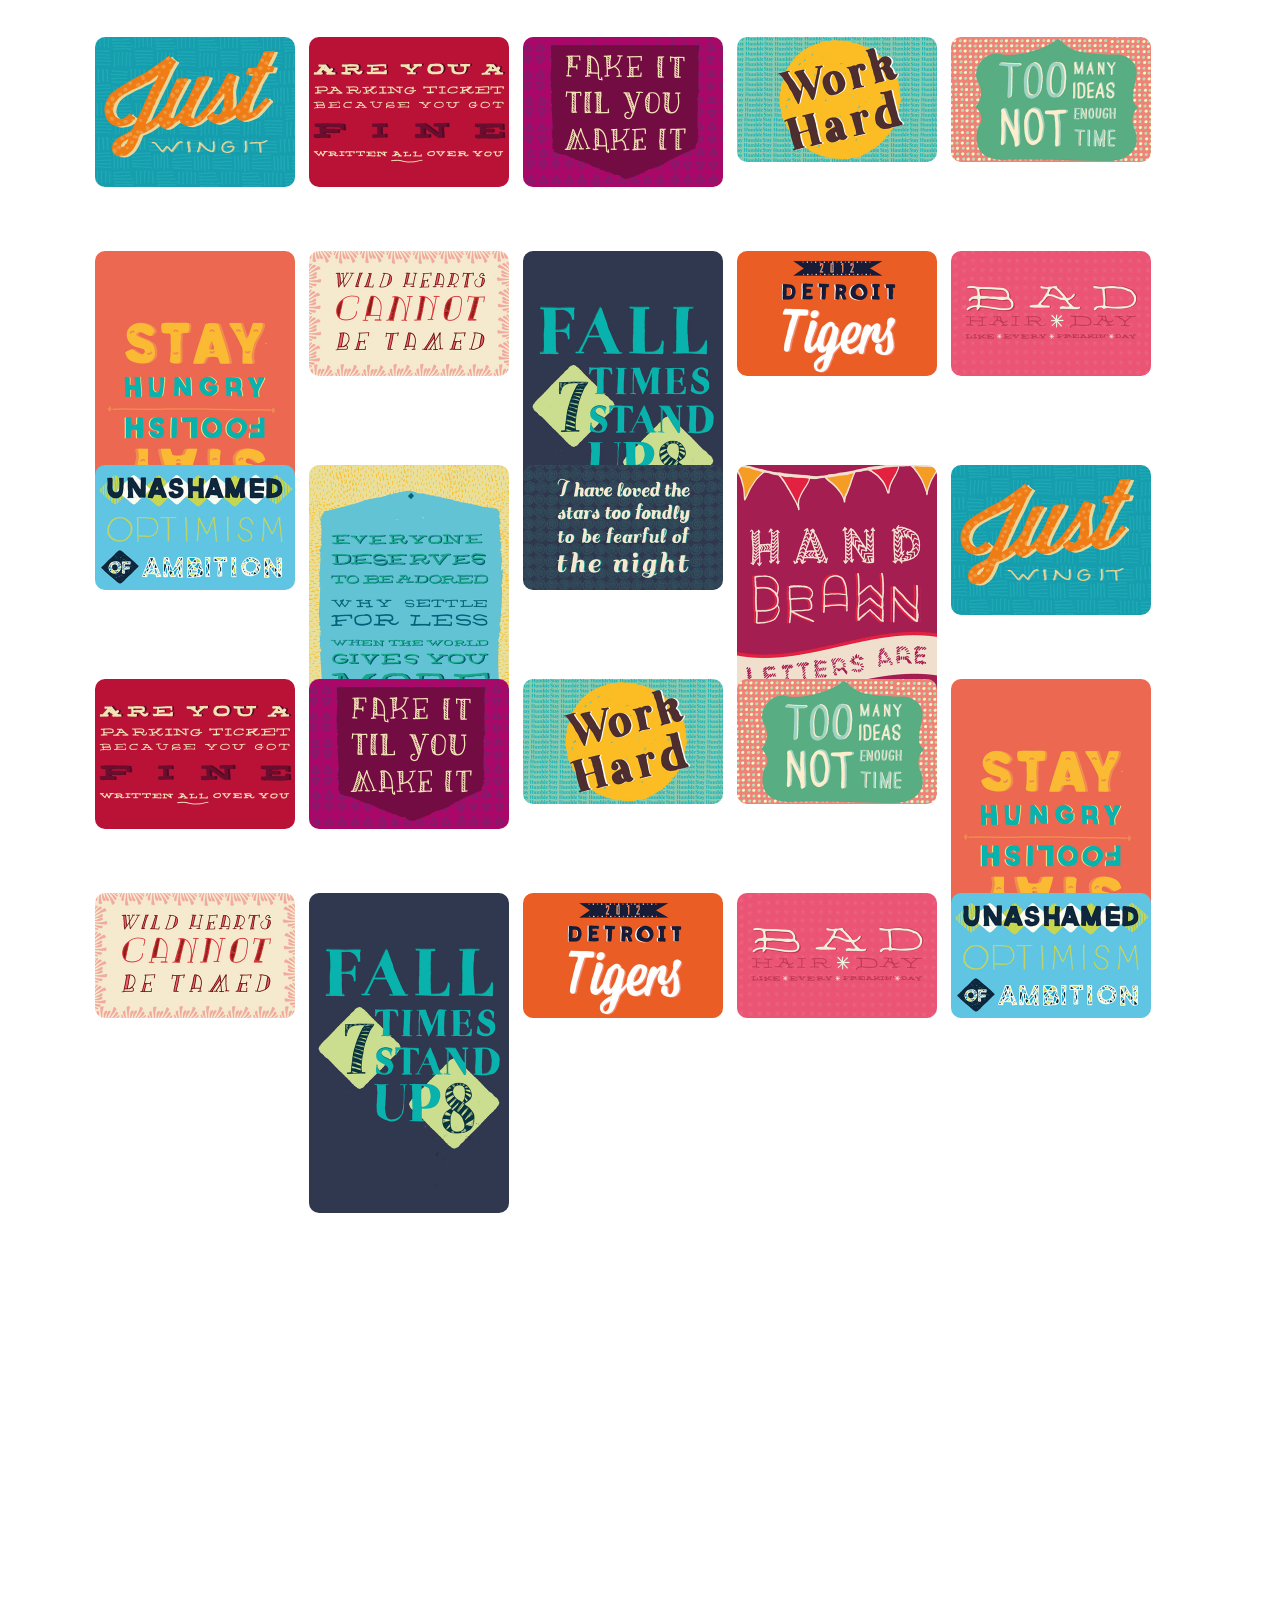
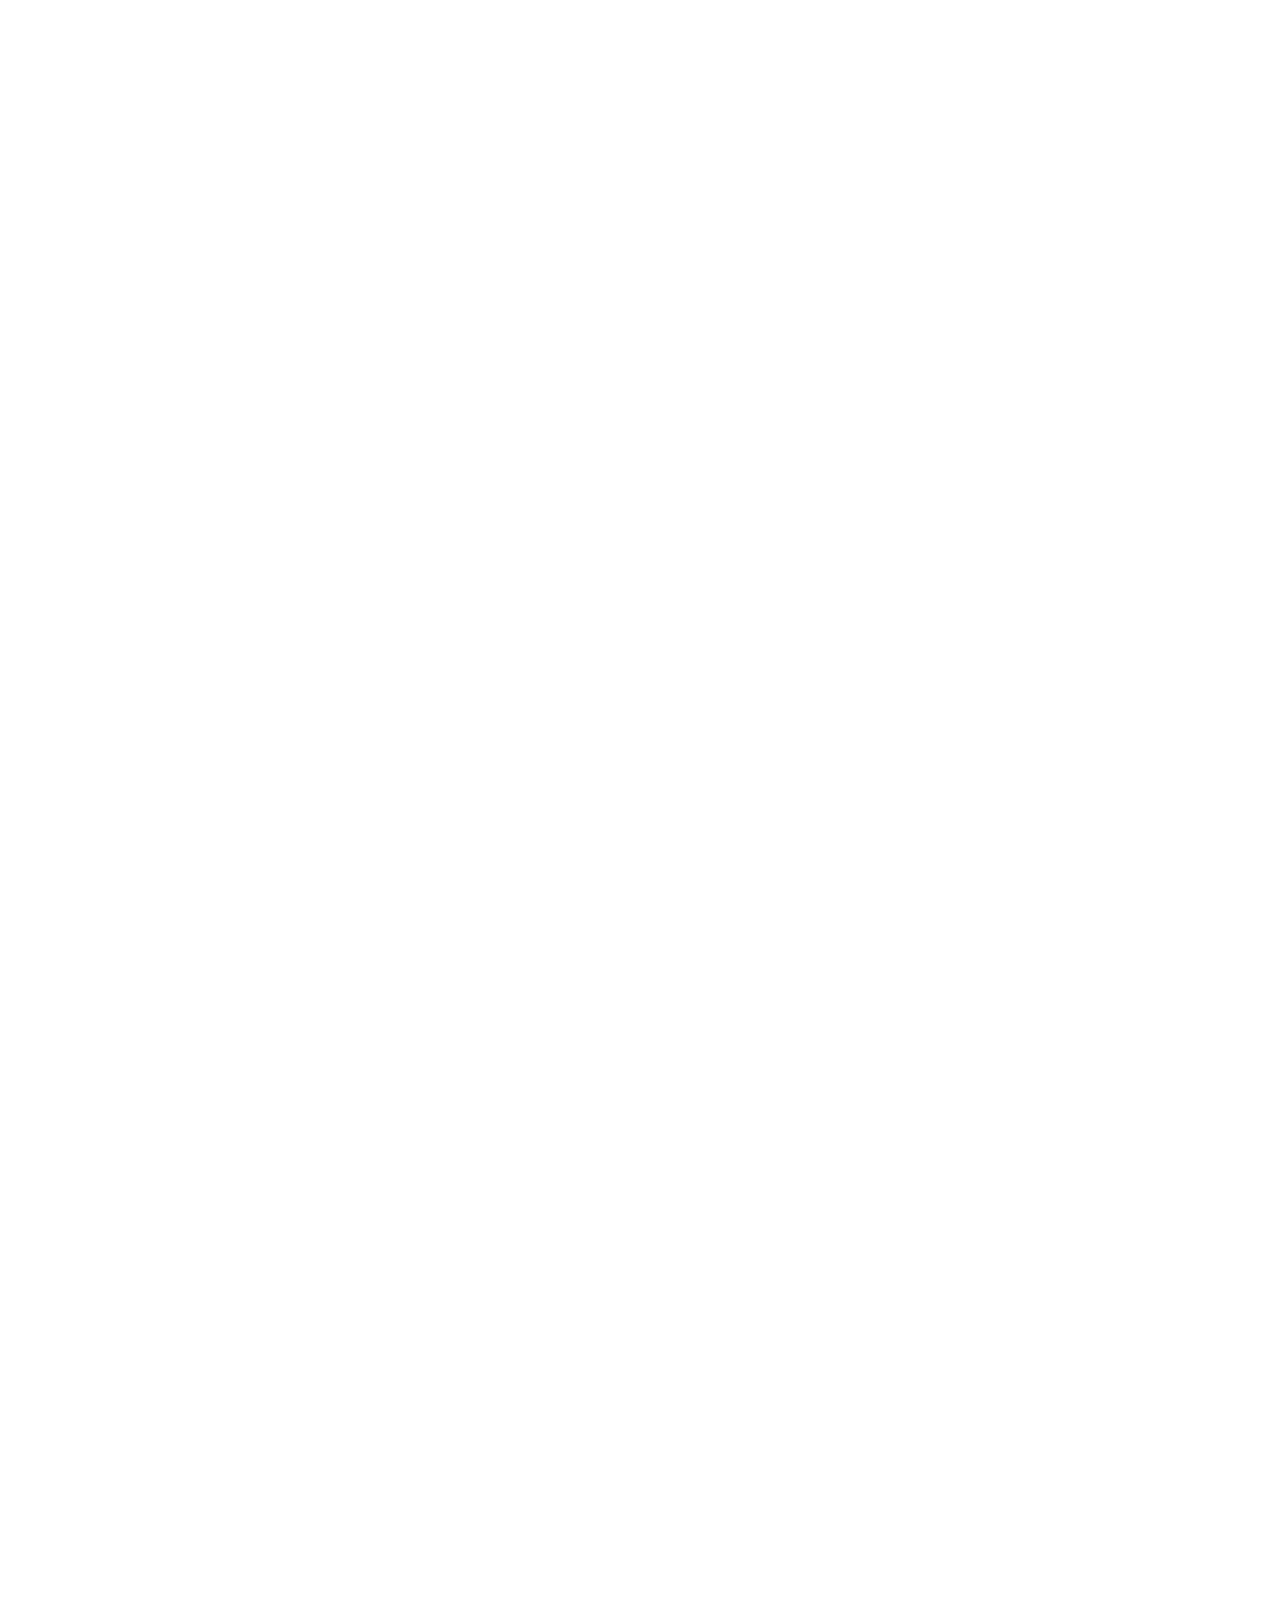
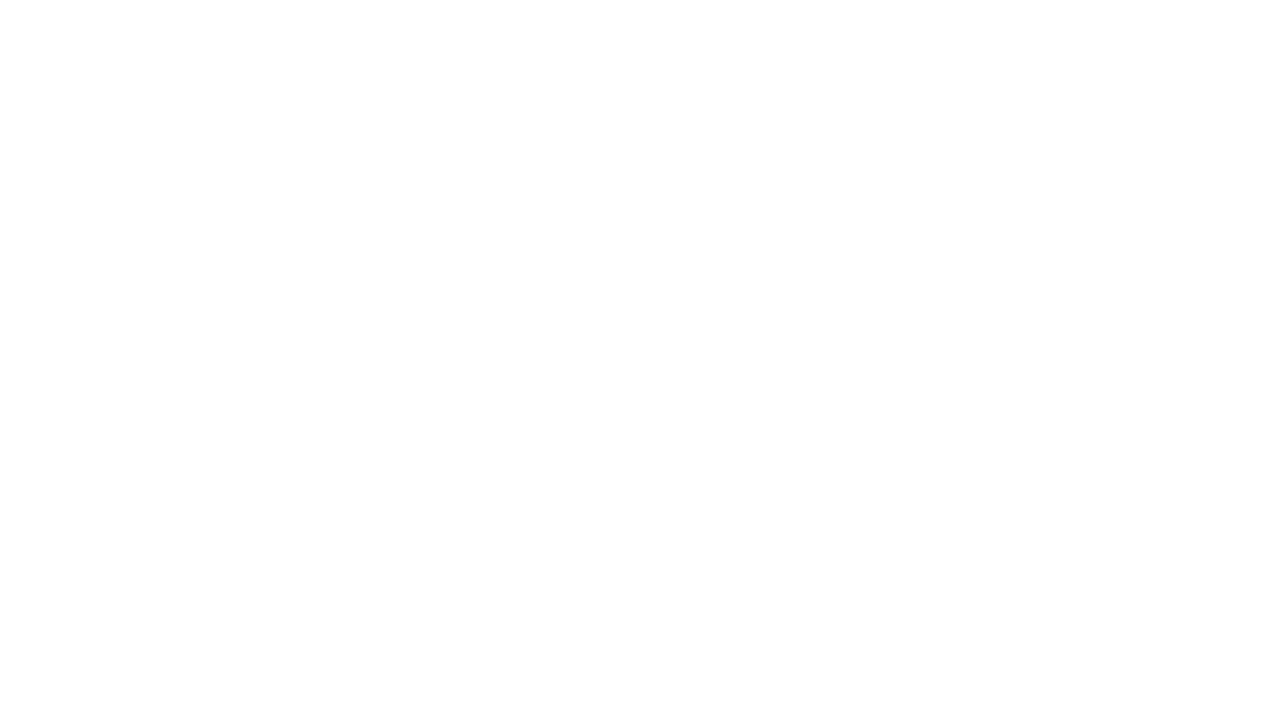
<file: frontend/sandbox/tiles/cool_scroll/index.html>
<!DOCTYPE html>
<html>
	<head>
		<meta charset="UTF-8" />
		<link rel="stylesheet" type="text/css" href="component.css" />
		<script src="modernizr.custom.js"></script>
		<script src="masonry.pkgd.min.js"></script>
		<script src="imagesloaded.js"></script>
		<script src="classie.js"></script>
		<script src="AnimOnScroll.js"></script>
	</head>
	<body>
		<div class="container">

			<ul class="grid effect-1" id="grid">

				<li><img src="images/13.png"></li>
				<li><img src="images/10.png"></li>
				<li><img src="images/11.png"></li>
				<li><img src="images/2.jpg"></li>
				<li><img src="images/14.png"></li>
				<li><img src="images/1.jpg"></li>
				<li><img src="images/3.jpg"></li>
				<li><img src="images/4.jpg"></li>
				<li><img src="images/5.jpg"></li>
				<li><img src="images/6.jpg"></li>
				<li><img src="images/7.jpg"></li>
				<li><img src="images/8.jpg"></li>
				<li><img src="images/9.jpg"></li>
				<li><img src="images/12.png"></li>
				<li><img src="images/13.png"></li>
				<li><img src="images/10.png"></li>
				<li><img src="images/11.png"></li>
				<li><img src="images/2.jpg"></li>
				<li><img src="images/14.png"></li>
				<li><img src="images/1.jpg"></li>
				<li><img src="images/3.jpg"></li>
				<li><img src="images/4.jpg"></li>
				<li><img src="images/5.jpg"></li>
				<li><img src="images/6.jpg"></li>
				<li><img src="images/7.jpg"></li>
				<li><img src="images/8.jpg"></li>
				<li><img src="images/9.jpg"></li>
				<li><img src="images/12.png"></li>
				<li><img src="images/13.png"></li>
				<li><img src="images/10.png"></li>
				<li><img src="images/11.png"></li>
				<li><img src="images/2.jpg"></li>
				<li><img src="images/14.png"></li>
				<li><img src="images/1.jpg"></li>
				<li><img src="images/3.jpg"></li>
				<li><img src="images/4.jpg"></li>
				<li><img src="images/5.jpg"></li>
				<li><img src="images/6.jpg"></li>
				<li><img src="images/7.jpg"></li>
				<li><img src="images/8.jpg"></li>
				<li><img src="images/9.jpg"></li>
				<li><img src="images/12.png"></li>
				<li><img src="images/13.png"></li>
				<li><img src="images/10.png"></li>
				<li><img src="images/11.png"></li>
				<li><img src="images/2.jpg"></li>
				<li><img src="images/14.png"></li>
				<li><img src="images/1.jpg"></li>
				<li><img src="images/3.jpg"></li>
				<li><img src="images/4.jpg"></li>
				<li><img src="images/5.jpg"></li>
				<li><img src="images/6.jpg"></li>
				<li><img src="images/7.jpg"></li>
				<li><img src="images/8.jpg"></li>
				<li><img src="images/9.jpg"></li>
				<li><img src="images/12.png"></li>
				<li><img src="images/13.png"></li>
				<li><img src="images/10.png"></li>
				<li><img src="images/11.png"></li>
				<li><img src="images/2.jpg"></li>
				<li><img src="images/14.png"></li>
				<li><img src="images/1.jpg"></li>
				<li><img src="images/3.jpg"></li>
				<li><img src="images/4.jpg"></li>
				<li><img src="images/5.jpg"></li>
				<li><img src="images/6.jpg"></li>
				<li><img src="images/7.jpg"></li>
				<li><img src="images/8.jpg"></li>
				<li><img src="images/9.jpg"></li>
				<li><img src="images/12.png"></li>
				<li><img src="images/13.png"></li>
				<li><img src="images/10.png"></li>
				<li><img src="images/11.png"></li>
				<li><img src="images/2.jpg"></li>
				<li><img src="images/14.png"></li>
				<li><img src="images/1.jpg"></li>
				<li><img src="images/3.jpg"></li>
				<li><img src="images/4.jpg"></li>
				<li><img src="images/5.jpg"></li>
				<li><img src="images/6.jpg"></li>
				<li><img src="images/7.jpg"></li>
				<li><img src="images/8.jpg"></li>
				<li><img src="images/9.jpg"></li>
				<li><img src="images/3.jpg"></li>
				<li><img src="images/5.jpg"></li>
				<li><img src="images/2.jpg"></li>
			</ul>
		</div>
		<script>
			new AnimOnScroll( document.getElementById( 'grid' ), {
				minDuration : 0.4,
				maxDuration : 0.7,
				viewportFactor : 0.2
			} );
		</script>
	</body>
</html>
</file>
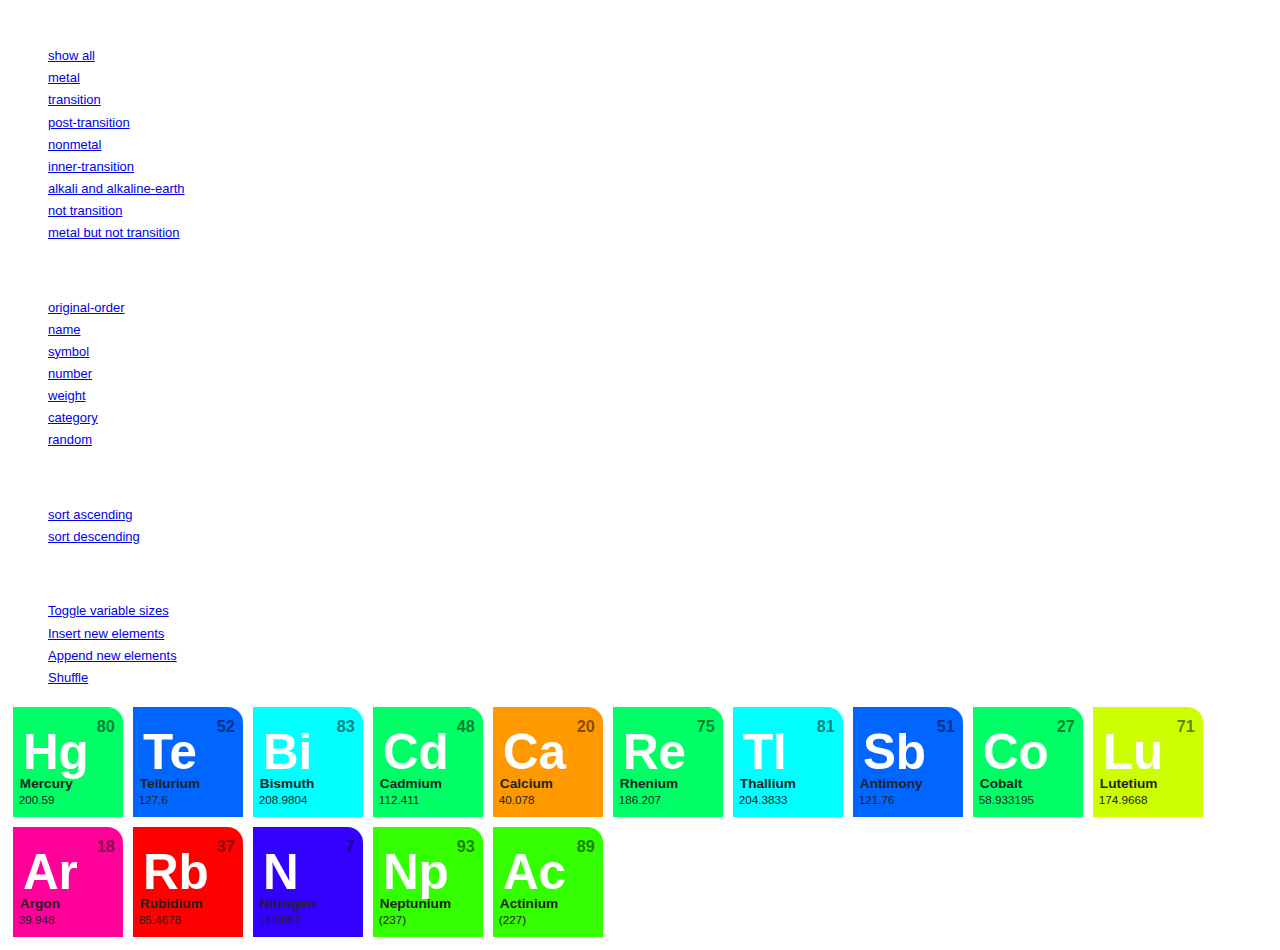
<file: frontend/sandbox/tiles/masonry_layout/index.html>
<html lang="en">
<head>
  <meta charset="utf-8" />
  <link rel="stylesheet" href="style.css">
</head>
<body class="custom-layout-modes ">

  

<section id="options" class="clearfix">

  
      <h3>Filters</h3>

      <ul id="filters" class="option-set clearfix" data-option-key="filter">
        <li><a href="#filter" data-option-value="*" class="selected">show all</a></li>
        <li><a href="#filter" data-option-value=".metal">metal</a></li>
        <li><a href="#filter" data-option-value=".transition">transition</a></li>
        <li><a href="#filter" data-option-value=".post-transition">post-transition</a></li>
        <li><a href="#filter" data-option-value=".nonmetal">nonmetal</a></li>
        <li><a href="#filter" data-option-value=".inner-transition">inner-transition</a></li>
        <li><a href="#filter" data-option-value=".alkali, .alkaline-earth">alkali and alkaline-earth</a></li>
        <li><a href="#filter" data-option-value=":not(.transition)">not transition</a></li>
        <li><a href="#filter" data-option-value=".metal:not(.transition)">metal but not transition</a></li>
      </ul>


  
    <h3>Sort</h3>

    <ul id="sort-by" class="option-set clearfix" data-option-key="sortBy">
      <li><a href="#sortBy=original-order" data-option-value="original-order" class="selected" data>original-order</a></li>
      <li><a href="#sortBy=name" data-option-value="name">name</a></li>
      <li><a href="#sortBy=symbol" data-option-value="symbol">symbol</a></li>
      <li><a href="#sortBy=number" data-option-value="number">number</a></li>
      <li><a href="#sortBy=weight"  data-option-value="weight">weight</a></li>
      <li><a href="#sortBy=category" data-option-value="category">category</a></li>
      <li><a href="#sortBy=random" data-option-value="random">random</a></li>
    </ul>

    <h3>Sort direction</h3>

    <ul id="sort-direction" class="option-set clearfix" data-option-key="sortAscending">
      <li><a href="#sortAscending=true" data-option-value="true" class="selected">sort ascending</a></li>
      <li><a href="#sortAscending=false" data-option-value="false">sort descending</a></li>
    </ul>


  <h3>Etc</h3>

  <ul id="etc" class="clearfix">
    <li id="toggle-sizes"><a href="#toggle-sizes">Toggle variable sizes</a></li>
    <li id="insert"><a href="#insert">Insert new elements</a></li>
    <li id="append"><a href='#append'>Append new elements</a></li>
    <li id="shuffle"><a href='#shuffle'>Shuffle</a></li>
  </ul>

</section> <!-- #options -->

<div id="container" class="clickable clearfix">
  
    
        
    <div class="element transition metal   " data-symbol="Hg" data-category="transition">
      <p class="number">80</p>
      <h3 class="symbol">Hg</h3>
      <h2 class="name">Mercury</h2>
      <p class="weight">200.59</p>
    </div>
  
    
        
    <div class="element metalloid   " data-symbol="Te" data-category="metalloid">
      <p class="number">52</p>
      <h3 class="symbol">Te</h3>
      <h2 class="name">Tellurium</h2>
      <p class="weight">127.6</p>
    </div>
  
    
        
    <div class="element post-transition metal   " data-symbol="Bi" data-category="post-transition">
      <p class="number">83</p>
      <h3 class="symbol">Bi</h3>
      <h2 class="name">Bismuth</h2>
      <p class="weight">208.9804</p>
    </div>
  
    
        
    <div class="element transition metal   " data-symbol="Cd" data-category="transition">
      <p class="number">48</p>
      <h3 class="symbol">Cd</h3>
      <h2 class="name">Cadmium</h2>
      <p class="weight">112.411</p>
    </div>
  
    
        
    <div class="element alkaline-earth metal   " data-symbol="Ca" data-category="alkaline-earth">
      <p class="number">20</p>
      <h3 class="symbol">Ca</h3>
      <h2 class="name">Calcium</h2>
      <p class="weight">40.078</p>
    </div>
  
    
        
    <div class="element transition metal   " data-symbol="Re" data-category="transition">
      <p class="number">75</p>
      <h3 class="symbol">Re</h3>
      <h2 class="name">Rhenium</h2>
      <p class="weight">186.207</p>
    </div>
  
    
        
    <div class="element post-transition metal   " data-symbol="Tl" data-category="post-transition">
      <p class="number">81</p>
      <h3 class="symbol">Tl</h3>
      <h2 class="name">Thallium</h2>
      <p class="weight">204.3833</p>
    </div>
  
    
        
    <div class="element metalloid   " data-symbol="Sb" data-category="metalloid">
      <p class="number">51</p>
      <h3 class="symbol">Sb</h3>
      <h2 class="name">Antimony</h2>
      <p class="weight">121.76</p>
    </div>
  
    
        
    <div class="element transition metal   " data-symbol="Co" data-category="transition">
      <p class="number">27</p>
      <h3 class="symbol">Co</h3>
      <h2 class="name">Cobalt</h2>
      <p class="weight">58.933195</p>
    </div>
  
    
        
    <div class="element lanthanoid metal inner-transition   " data-symbol="Lu" data-category="lanthanoid">
      <p class="number">71</p>
      <h3 class="symbol">Lu</h3>
      <h2 class="name">Lutetium</h2>
      <p class="weight">174.9668</p>
    </div>
  
    
        
    <div class="element noble-gas nonmetal   " data-symbol="Ar" data-category="noble-gas">
      <p class="number">18</p>
      <h3 class="symbol">Ar</h3>
      <h2 class="name">Argon</h2>
      <p class="weight">39.948</p>
    </div>
  
    
        
    <div class="element alkali metal   " data-symbol="Rb" data-category="alkali">
      <p class="number">37</p>
      <h3 class="symbol">Rb</h3>
      <h2 class="name">Rubidium</h2>
      <p class="weight">85.4678</p>
    </div>
  
    
        
    <div class="element other nonmetal   " data-symbol="N" data-category="other">
      <p class="number">7</p>
      <h3 class="symbol">N</h3>
      <h2 class="name">Nitrogen</h2>
      <p class="weight">14.0067</p>
    </div>
  
    
        
    <div class="element actinoid metal inner-transition   " data-symbol="Np" data-category="actinoid">
      <p class="number">93</p>
      <h3 class="symbol">Np</h3>
      <h2 class="name">Neptunium</h2>
      <p class="weight">(237)</p>
    </div>
  
    
        
    <div class="element actinoid metal inner-transition   " data-symbol="Ac" data-category="actinoid">
      <p class="number">89</p>
      <h3 class="symbol">Ac</h3>
      <h2 class="name">Actinium</h2>
      <p class="weight">(227)</p>
    </div>
  
</div> <!-- #container -->


<script src="jquery-1.7.1.min.js"></script>
<script src="jquery.isotope.min.js"></script>
<script src="fake-element.js"></script>
<script>

  // modified Isotope methods for gutters in masonry
  $.Isotope.prototype._getMasonryGutterColumns = function() {
    var gutter = this.options.masonry && this.options.masonry.gutterWidth || 0;
        containerWidth = this.element.width();
  
    this.masonry.columnWidth = this.options.masonry && this.options.masonry.columnWidth ||
                  // or use the size of the first item
                  this.$filteredAtoms.outerWidth(true) ||
                  // if there's no items, use size of container
                  containerWidth;

    this.masonry.columnWidth += gutter;

    this.masonry.cols = Math.floor( ( containerWidth + gutter ) / this.masonry.columnWidth );
    this.masonry.cols = Math.max( this.masonry.cols, 1 );
  };

  $.Isotope.prototype._masonryReset = function() {
    // layout-specific props
    this.masonry = {};
    // FIXME shouldn't have to call this again
    this._getMasonryGutterColumns();
    var i = this.masonry.cols;
    this.masonry.colYs = [];
    while (i--) {
      this.masonry.colYs.push( 0 );
    }
  };

  $.Isotope.prototype._masonryResizeChanged = function() {
    var prevSegments = this.masonry.cols;
    // update cols/rows
    this._getMasonryGutterColumns();
    // return if updated cols/rows is not equal to previous
    return ( this.masonry.cols !== prevSegments );
  };


  $(function(){
    
    var $container = $('#container');
    
    
      // add randomish size classes
      $container.find('.element').each(function(){
        var $this = $(this),
            number = parseInt( $this.find('.number').text(), 10 );
        if ( number % 7 % 2 === 1 ) {
          $this.addClass('width2');
        }
        if ( number % 3 === 0 ) {
          $this.addClass('height2');
        }
      });
    
    $container.isotope({
      itemSelector : '.element',
      masonry : {
        columnWidth : 110,
        gutterWidth : 10
      },
      getSortData : {
        symbol : function( $elem ) {
          return $elem.attr('data-symbol');
        },
        category : function( $elem ) {
          return $elem.attr('data-category');
        },
        number : function( $elem ) {
          return parseInt( $elem.find('.number').text(), 10 );
        },
        weight : function( $elem ) {
          return parseFloat( $elem.find('.weight').text().replace( /[\(\)]/g, '') );
        },
        name : function ( $elem ) {
          return $elem.find('.name').text();
        }
      }
    });
      
    
      var $optionSets = $('#options .option-set'),
          $optionLinks = $optionSets.find('a');

      $optionLinks.click(function(){
        var $this = $(this);
        // don't proceed if already selected
        if ( $this.hasClass('selected') ) {
          return false;
        }
        var $optionSet = $this.parents('.option-set');
        $optionSet.find('.selected').removeClass('selected');
        $this.addClass('selected');
  
        // make option object dynamically, i.e. { filter: '.my-filter-class' }
        var options = {},
            key = $optionSet.attr('data-option-key'),
            value = $this.attr('data-option-value');
        // parse 'false' as false boolean
        value = value === 'false' ? false : value;
        options[ key ] = value;
        if ( key === 'layoutMode' && typeof changeLayoutMode === 'function' ) {
          // changes in layout modes need extra logic
          changeLayoutMode( $this, options )
        } else {
          // otherwise, apply new options
          $container.isotope( options );
        }
        
        return false;
      });


    
      $('#insert a').click(function(){
        var $newEls = $( fakeElement.getGroup() );
        $container.isotope( 'insert', $newEls );

        return false;
      });

      $('#append a').click(function(){
        var $newEls = $( fakeElement.getGroup() );
        $container.append( $newEls ).isotope( 'appended', $newEls );

        return false;
      });


    
      // change size of clicked element
      $container.delegate( '.element', 'click', function(){
        $(this).toggleClass('large');
        $container.isotope('reLayout');
      });

      // toggle variable sizes of all elements
      $('#toggle-sizes').find('a').click(function(){
        $container
          .toggleClass('variable-sizes')
          .isotope('reLayout');
        return false;
      });


    var $sortBy = $('#sort-by');
    $('#shuffle a').click(function(){
      $container.isotope('shuffle');
      $sortBy.find('.selected').removeClass('selected');
      $sortBy.find('[data-option-value="random"]').addClass('selected');
      return false;
    });
    
  });
</script>


</body>
</html>
</file>
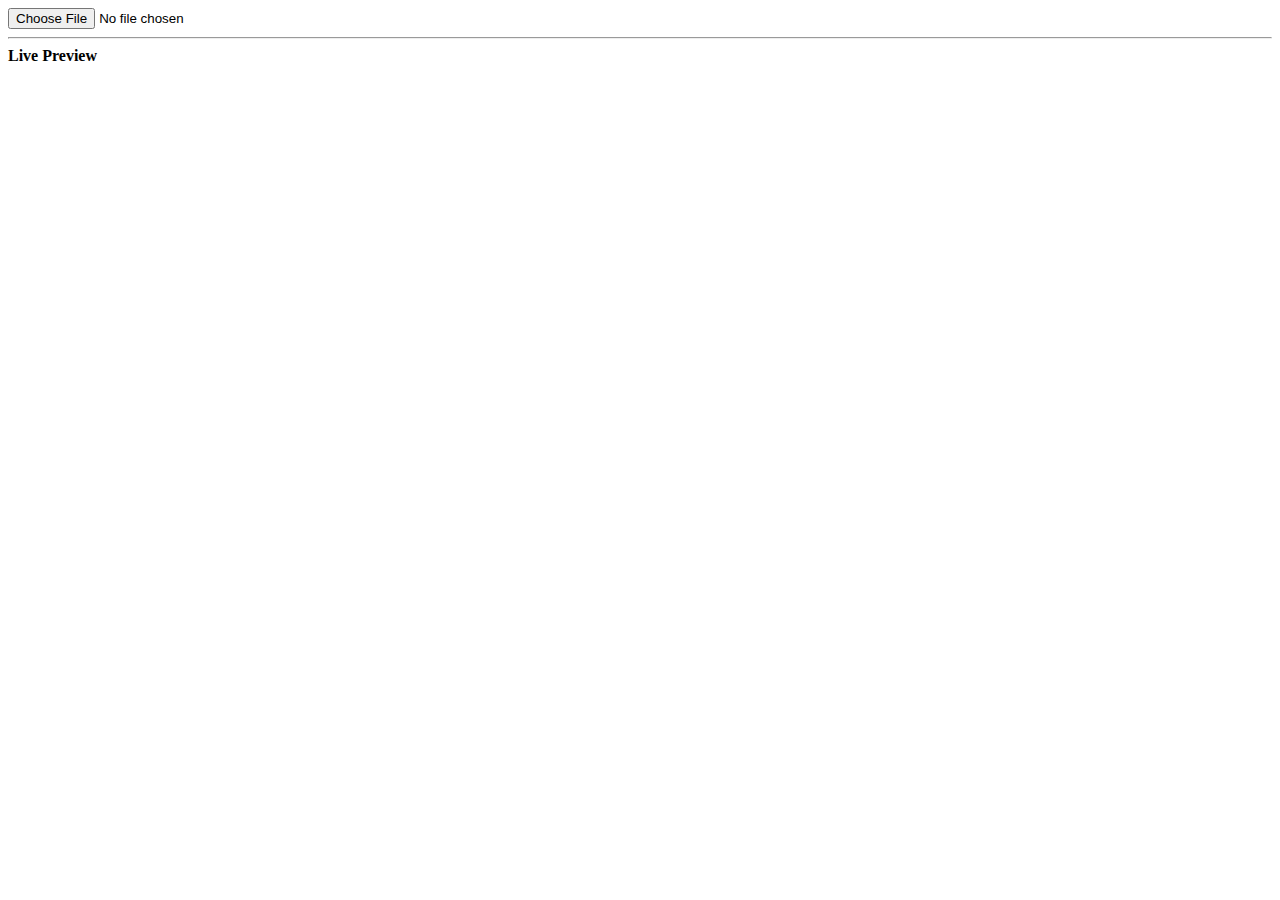
<file: frontend/test.html>
<!DOCTYPE html>
<html>
<head>
	<title></title>
</head>
<style type="text/css">
#dvPreview
{
    filter: progid:DXImageTransform.Microsoft.AlphaImageLoader(sizingMethod=image);
    min-height: 400px;
    min-width: 400px;
    display: none;
}
</style>
<body>
	<input id="fileupload" type="file" />
<hr />
<b>Live Preview</b>
<br />
<br />
<div id="dvPreview">
</div>
<script type="text/javascript" src="http://ajax.googleapis.com/ajax/libs/jquery/1.8.3/jquery.min.js"></script>
<script language="javascript" type="text/javascript">
$(function () {
    $("#fileupload").change(function () {
        $("#dvPreview").html("");
        var regex = /^([a-zA-Z0-9\s_\\.\-:])+(.jpg|.jpeg|.gif|.png|.bmp)$/;
        if (regex.test($(this).val().toLowerCase())) {
            if ($.browser.msie && parseFloat(jQuery.browser.version) <= 9.0) {
                $("#dvPreview").show();
                $("#dvPreview")[0].filters.item("DXImageTransform.Microsoft.AlphaImageLoader").src = $(this).val();
            }
            else {
                if (typeof (FileReader) != "undefined") {
                    $("#dvPreview").show();
                    $("#dvPreview").append("<img />");
                    var reader = new FileReader();
                    reader.onload = function (e) {
                        $("#dvPreview img").attr("src", e.target.result);
                    }
                    reader.readAsDataURL($(this)[0].files[0]);
                } else {
                    alert("This browser does not support FileReader.");
                }
            }
        } else {
            alert("Please upload a valid image file.");
        }
    });
});
</script>
</body>
</html>
</file>
<file: frontend/sandbox/tiles/cool_scroll/component.css>
.grid {
	max-width: 69em;
	list-style: none;
	margin: 30px auto;
	padding: 0;
}

.grid li {
	display: block;
	float: left;
	padding: 7px;
	width: 200px;
	height: 200px;
	opacity: 0;
}

.grid li.shown,
.no-js .grid li,
.no-cssanimations .grid li {
	opacity: 1;
}

.grid li a,
.grid li div,
.grid li img  {
	outline: none;
	border: none;
	display: block;
	max-width: 100%;
	border-radius: 10px;
}

.grid-text {
	white-space: pre-wrap;
	white-space: -moz-pre-wrap;
	white-space: -o-pre-wrap;
	word-wrap: break-word;
	background: gray;
	color: black;
	padding-right: 10px;
	padding-left: 10px;
}


/* Effect 1: opacity */
.grid.effect-1 li.animate {
	-webkit-animation: fadeIn 0.65s ease forwards;
	animation: fadeIn 0.65s ease forwards;
}

@-webkit-keyframes fadeIn {
	0% { }
	100% { opacity: 1; }
}

@keyframes fadeIn {
	0% { }
	100% { opacity: 1; }
}
</file>
<file: frontend/sandbox/tiles/masonry_layout/style.css>
/* Start: Recommended Isotope styles */

/**** Isotope Filtering ****/

.isotope-item {
  z-index: 2;
}

.isotope-hidden.isotope-item {
  pointer-events: none;
  z-index: 1;
}

/**** Isotope CSS3 transitions ****/

.isotope,
.isotope .isotope-item {
  -webkit-transition-duration: 0.8s;
     -moz-transition-duration: 0.8s;
      -ms-transition-duration: 0.8s;
       -o-transition-duration: 0.8s;
          transition-duration: 0.8s;
}

.isotope {
  -webkit-transition-property: height, width;
     -moz-transition-property: height, width;
      -ms-transition-property: height, width;
       -o-transition-property: height, width;
          transition-property: height, width;
}

.isotope .isotope-item {
  -webkit-transition-property: -webkit-transform, opacity;
     -moz-transition-property:    -moz-transform, opacity;
      -ms-transition-property:     -ms-transform, opacity;
       -o-transition-property:      -o-transform, opacity;
          transition-property:         transform, opacity;
}

/**** disabling Isotope CSS3 transitions ****/

.isotope.no-transition,
.isotope.no-transition .isotope-item,
.isotope .isotope-item.no-transition {
  -webkit-transition-duration: 0s;
     -moz-transition-duration: 0s;
      -ms-transition-duration: 0s;
       -o-transition-duration: 0s;
          transition-duration: 0s;
}

/* End: Recommended Isotope styles */



/**** Base styles ****/


body {
  font-family: 'Lucida Sans', 'Lucida Sans Regular', 'Lucida Grande', 'Lucida Sans Unicode', Arial, sans-serif;
  font-size: 13px;
  line-height: 1.7em;
  background: #ffffff;
  color: #FFF;
}


.element {
  width: 110px;
  height: 110px;
  margin: 5px;
  float: left;
  overflow: hidden;
  position: relative;
  background: #888;
  color: #222;
  -webkit-border-top-right-radius: 1.2em;
      -moz-border-radius-topright: 1.2em;
          border-top-right-radius: 1.2em;
}

.element.alkali          { background: #F00; background: hsl(   0, 100%, 50%); }
.element.alkaline-earth  { background: #F80; background: hsl(  36, 100%, 50%); }
.element.lanthanoid      { background: #FF0; background: hsl(  72, 100%, 50%); }
.element.actinoid        { background: #0F0; background: hsl( 108, 100%, 50%); }
.element.transition      { background: #0F8; background: hsl( 144, 100%, 50%); }
.element.post-transition { background: #0FF; background: hsl( 180, 100%, 50%); }
.element.metalloid       { background: #08F; background: hsl( 216, 100%, 50%); }
.element.other.nonmetal  { background: #00F; background: hsl( 252, 100%, 50%); }
.element.halogen         { background: #F0F; background: hsl( 288, 100%, 50%); }
.element.noble-gas       { background: #F08; background: hsl( 324, 100%, 50%); }


.element * {
  position: absolute;
  margin: 0;
}

.element .symbol {
  left: 0.2em;
  top: 0.4em;
  font-size: 3.8em;
  line-height: 1.0em;
  color: #FFF;
}
.element.large .symbol {
  font-size: 4.5em;
}

.element.fake .symbol {
  color: #000;
}

.element .name {
  left: 0.5em;
  bottom: 1.6em;
  font-size: 1.05em;
}

.element .weight {
  font-size: 0.9em;
  left: 0.5em;
  bottom: 0.5em;
}

.element .number {
  font-size: 1.25em;
  font-weight: bold;
  color: hsla(0,0%,0%,.5);
  right: 0.5em;
  top: 0.5em;
}

.variable-sizes .element.width2 { width: 230px; }

.variable-sizes .element.height2 { height: 230px; }

.variable-sizes .element.width2.height2 {
  font-size: 2.0em;
}

.element.large,
.variable-sizes .element.large,
.variable-sizes .element.large.width2.height2 {
  font-size: 3.0em;
  width: 350px;
  height: 350px;
  z-index: 100;
}

.clickable .element:hover {
  cursor: pointer;
}

.clickable .element:hover h3 {
  text-shadow:
    0 0 10px white,
    0 0 10px white
  ;
}

.clickable .element:hover h2 {
  color: white;
}
</file>
